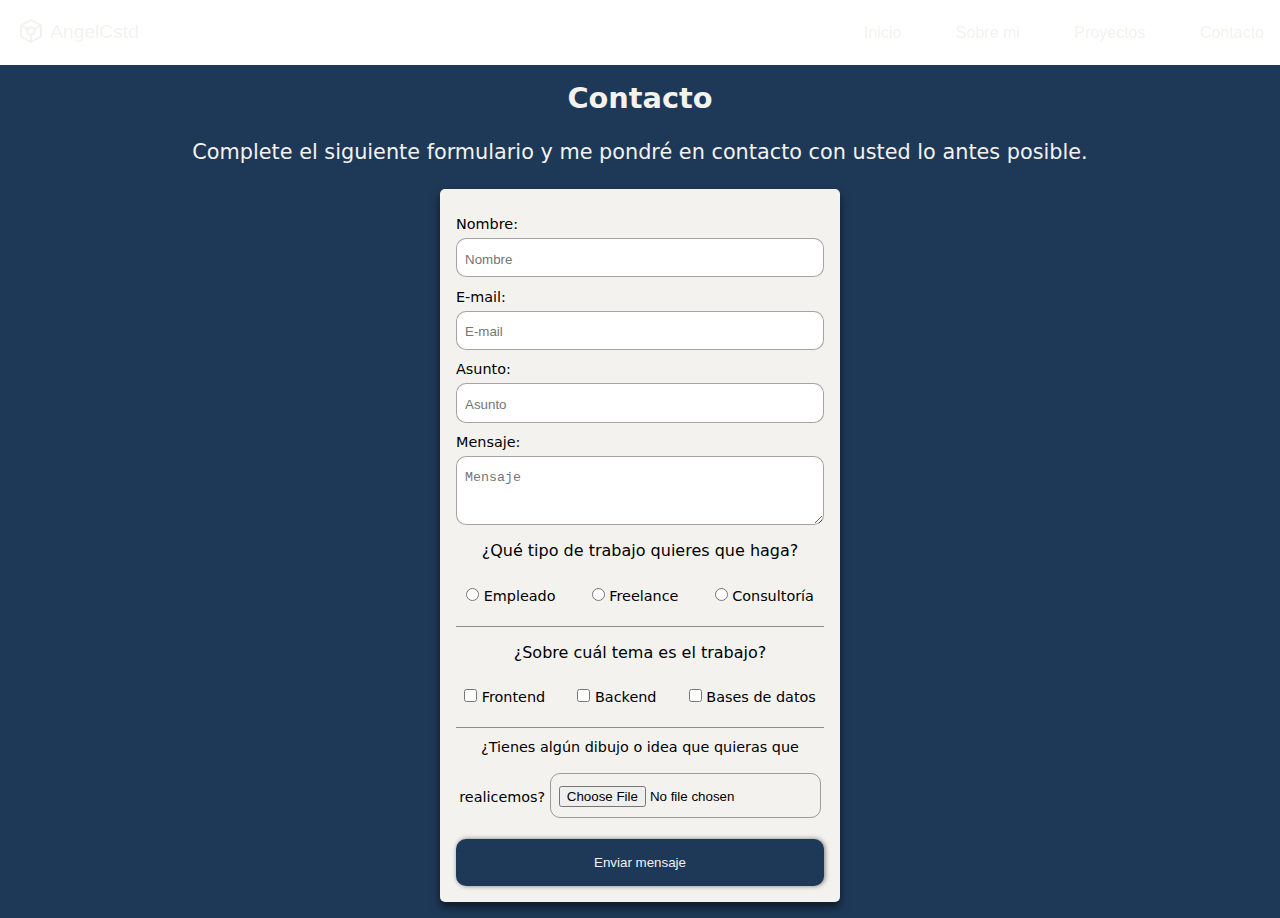
<file: contacto.html>
<!DOCTYPE html>
<html lang="en">

<head>
  <meta charset="UTF-8">
  <meta name="viewport" content="width=device-width, initial-scale=1.0">
  <link rel="stylesheet" href="./styles/normalizacion-css.css" />
  <link rel="stylesheet" href="./styles/BarraDeNavegacion.css" />
  <link rel="stylesheet" href="./styles/contacto.css" />
  <link rel="shortcut icon" href="./archivos/Icons/logo.svg" type="image/x-icon">
  <title>Contacto - AngelCstd</title>
</head>

<body>
  <!-- Barra de navegacion -->
  <header class="menu__header">
    <nav class="menu__nav">
      <a class="menu__nombre" href="./index.html">
        <img src="./archivos/Icons/logo.svg" alt="logo angel cstd" class="menu__logo" />
        AngelCstd
      </a>
      <ul class="menu__ul" id="menu">
        <li class="menu__li">
          <a class="menu__a" href="./index.html">Inicio</a>
        </li>
        <li class="menu__li">
          <a class="menu__a" href="./sobre-mi.html">Sobre mi</a>
        </li>
        <li class="menu__li">
          <a class="menu__a" href="./proyectos.html">Proyectos</a>
        </li>
        <li class="menu__li">
          <a class="menu__a" href="./contacto.html">Contacto</a>
        </li>
        <a class="icon__menu" href="#close">
          <img src="./archivos/Icons/close.svg" alt="cerrar menu" class="menu__logo" />
        </a>
      </ul>
      <a class="icon__menu" href="#menu">
        <img src="./archivos/Icons/menu.svg" alt="menu" class="menu__logo" id="menu" />
      </a>
    </nav>
  </header>
  <!-- Fin Barra de navegación -->
  <!-- Sección de Contacto -->
  <main class="formcontacto">
    <h1 class="formcontacto__titulo">Contacto</h1>
    <p class="formcontacto__indicaciones">
      Complete el siguiente formulario y me pondré en contacto con usted lo
      antes posible.
    </p>
    <form class="formcontacto__form" name="form" id="form">

      <label for="nombre">Nombre:</label>
      <input class="formcontacto__input formcontacto" type="text" required name="nombre" id="nombre"
        placeholder="Nombre" pattern="^.{1,50}$" />
    
      <label for="email">E-mail:</label>
      <input class="formcontacto__input formcontacto" type="email" required name="email" id="email"
        placeholder="E-mail" />
    
      <label for="asunto">Asunto:</label>
      <input class="formcontacto__input formcontacto" type="text" required name="asunto" id="asunto"
        placeholder="Asunto" pattern="^.{1,50}$" />
    
      <label for="mensaje">Mensaje:</label>
      <textarea class="formcontacto__textarea formcontacto" rows="3" required cols="40" name="mensaje" id="mensaje"
        placeholder="Mensaje"></textarea>
    
      <fieldset>
        <legend class="formcontacto__legend">¿Qué tipo de trabajo quieres que haga?</legend>
        <label for="empleado">
          <input type="radio" id="empleado" name="trabajo" value="empleado">
          Empleado
        </label>
        <label for="freelance">
          <input type="radio" id="freelance" name="trabajo" value="freelance">
          Freelance
        </label>
        <label for="consultoria">
          <input type="radio" id="consultoria" name="trabajo" value="consultoria">
          Consultoría
        </label>
      </fieldset>
    
      <fieldset>
        <legend class="formcontacto__legend">¿Sobre cuál tema es el trabajo?</legend>
        <label for="Frontend">
          <input type="checkbox" id="Frontend" name="tema" value="Frontend">
          Frontend
        </label>
        <label for="Backend">
          <input type="checkbox" id="Backend" name="tema" value="Backend">
          Backend
        </label>
        <label for="DataBase">
          <input type="checkbox" id="DataBase" name="tema" value="DataBase">
          Bases de datos
        </label>
      </fieldset>
    
      <label for="file-input" class="formcontacto__label--file">
        ¿Tienes algún dibujo o idea que quieras que realicemos?
        <input id="file-input" type="file" class="formcontacto__input--file">
      </label>
    
      <button type="submit" class="formcontacto__boton">Enviar mensaje</button>
    </form>
    
  </main>
</body>

</html>
</file>
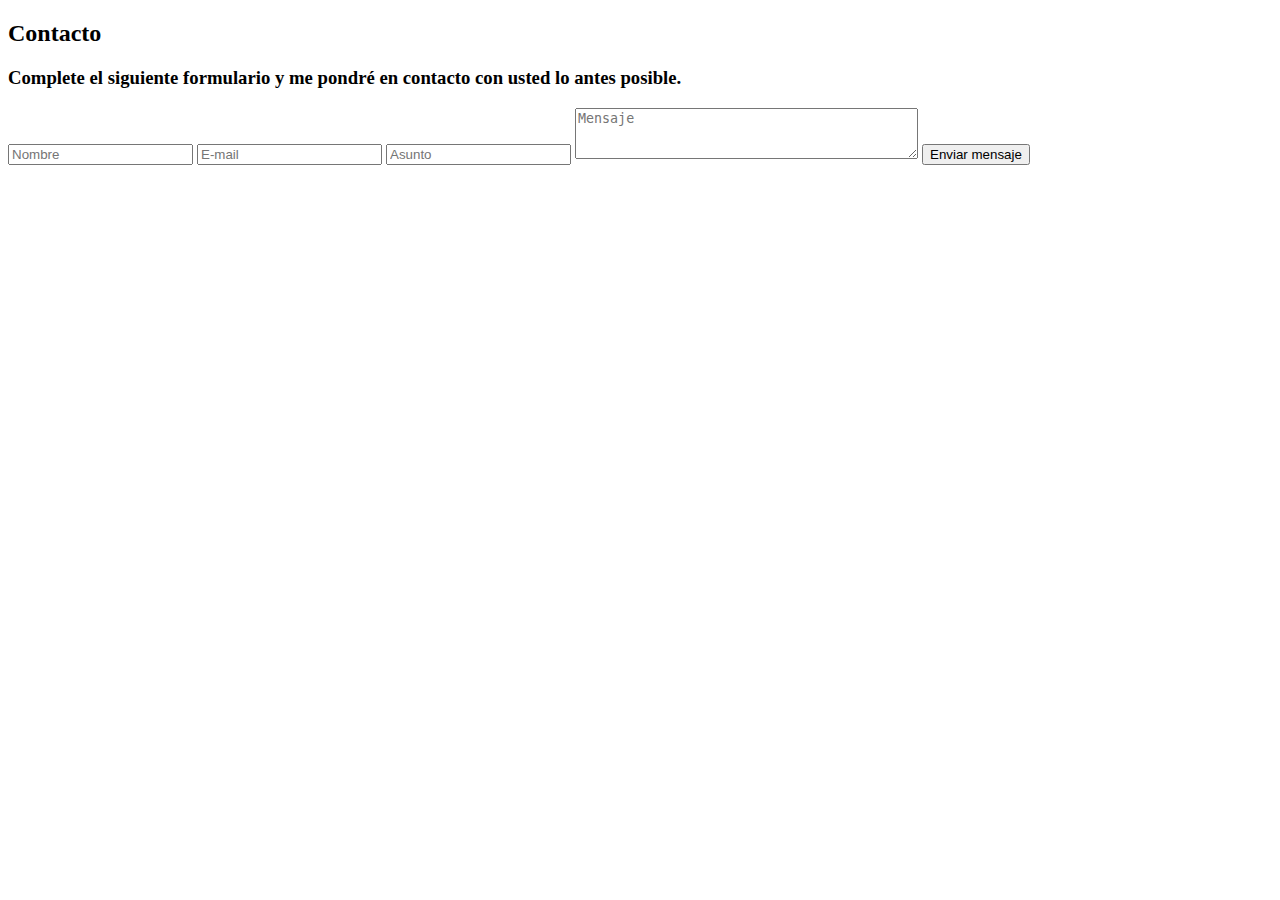
<file: en curso/contacto.html>
<!DOCTYPE html>
<html lang="en">
<head>
    <meta charset="UTF-8">
    <meta name="viewport" content="width=device-width, initial-scale=1.0">
    <title>Document</title>
</head>
<body>
      <!-- Sección de Contacto -->
  <div id="contacto"></div>
  <section class="formcontacto">
    <h2 class="formcontacto__titulo">Contacto</h2>
    <h3 class="formcontacto__subtitulo">
      Complete el siguiente formulario y me pondré en contacto con usted lo
      antes posible.
    </h3>
    <form class="formcontacto__form" name="form" id="form">
      <input class="formcontacto__input formcontacto" type="text" required name="nombre" placeholder="Nombre"
        pattern="^.{1,50}$" />
      <span class="customError"></span>
      <input class="formcontacto__input formcontacto" type="email" required name="email" placeholder="E-mail" />
      <span class="customError"></span>
      <input class="formcontacto__input formcontacto" type="text" required name="asunto" placeholder="Asunto"
        pattern="^.{1,50}$" />
      <span class="customError"></span>
      <textarea class="formcontacto__textarea formcontacto" rows="3" required cols="40" name="mensaje"
        placeholder="Mensaje"></textarea>
      <span class="customError"></span>
      <button type="submit" class="formcontacto__boton">Enviar mensaje</button>
    </form>
  </section>

  <!-- Sección de Footer -->

</body>
</html>
</file>
<file: styles/normalizacion-css.css>
:root {
    --color-blanco: #f4f2ef;
    --color-azul: #1e3958;
    --color-naranja: #e68c38;
    --color-amarillo: #f0b000;
}
* {
    margin: 0;
    padding: 0;
    box-sizing: border-box;
}
body {
    font-family: system-ui, -apple-system, BlinkMacSystemFont, 'Segoe UI', Roboto, Oxygen, Ubuntu, Cantarell, 'Open Sans', 'Helvetica Neue', sans-serif;
    line-height: 1.2;
    position: relative;
    min-height: 100dvh;
    width: 100vw;
    color: var(--color-blanco);
}
ol,
ul,
li {
    list-style: none;
}
a {
    text-decoration: none;
    color: var(--color-blanco);
}
section {
    position: relative;
}
</file>
<file: styles/BarraDeNavegacion.css>
/*Mobile - Barra de navegacion*/
header.menu__header {
    position: sticky;
    top: 0;
    padding: .7rem;
    z-index: 10;
}

header.menu__header img {
    width: 30px;
    height: 30px;
    vertical-align: middle;
    margin-bottom: .2rem;
}

header.menu__header nav {
    display: flex;
    align-items: center;
    justify-content: space-between;
}

.menu__nombre {
    font-size: 1.2rem;
    font-family: Verdana, Geneva, Tahoma, sans-serif;
}

header.menu__header ul {
    position: fixed;
    background: radial-gradient(150% 150% at 50% 5%, #050505 40%, #6633ee 100%);
    width: 100vw;
    height: 100vh;
    top: 0;
    bottom: 0;
    left: 0;
    right: 0;
    flex-direction: column;
    justify-content: center;
    align-items: center;
    gap: 1.5rem;
    font-size: 20px;
    font-family: Verdana, Geneva, Tahoma, sans-serif;
    display: none;
}

header.menu__header ul img {
    position: absolute;
    top: .7rem;
    right: 1.8rem;
}

#menu:target {
    display: flex;
}

/*Tablet - Barra de navegacion*/
@media (width > 425px) {

    header.menu__header {
        padding: 1rem;
    }

    header.menu__header nav {
        justify-content: center;
        flex-wrap: wrap;
        row-gap: 1rem;
    }

    .icon__menu {
        display: none;
    }

    header.menu__header ul {
        display: flex;
        position: static;
        width: 100%;
        max-width: 600px;
        height: auto;
        gap: 1.5rem;
        flex-direction: row;
        flex-wrap: wrap;
        font-size: 1rem;
        background: none;
    }

}

/*PC - Barra de navegacion*/
@media (width > 765px) {

    header.menu__header nav {
        justify-content: space-between;
        flex-wrap: nowrap;
        gap: 2rem;
    }

    header.menu__header ul {
        justify-content: space-between;
        max-width: 400px;
    }

}
</file>
<file: styles/contacto.css>
/*Contacto*/
main.formcontacto {
    padding: 1rem;
    display: flex;
    flex-direction: column;
    align-items: center;
    gap: 1.5rem;
    text-align: center;
    background-color: var(--color-azul);
    color: var(--color-blanco);
    min-height: calc(100vh - 65.2px);
}
.formcontacto__titulo {
    font-size: 1.8rem;
}
.formcontacto__indicaciones {
    font-size: 1.3rem;
}
.formcontacto__form {
    display: flex;
    flex-direction: column;
    width: 100%;
    max-width: 400px;
    padding: 1rem;
    border-radius: 5px;
    background-color: var(--color-blanco);
    box-shadow: 0 5px 10px rgba(0, 0, 0, 0.579);
}
label{
    color: #000;
    align-self: flex-start;
    margin: .7rem 0 .3rem;
    font-size: .9rem;
}
.formcontacto :where(input, textarea) {
    padding: .8rem .5rem .6rem;
    border: none;
    border-radius: 10px;
    border: 1px solid #0000005b;
}
.formcontacto fieldset{
    display: flex;
    flex-wrap: wrap;
    gap: 0 1rem;
    justify-content: space-around;
    align-items: center;
    padding: 1rem 0;
    margin-top: 1rem;
    border: none;
    border-bottom: 1px solid rgba(0, 0, 0, 0.412);
}
main.formcontacto .formcontacto__legend{
    color: #000;
}
.formcontacto__input--file{
    margin: 1rem 0 0;
}
.formcontacto__boton {
    margin-top: 1rem;
    padding: 1rem;
    border: none;
    border-radius: 10px;
    background-color: var(--color-azul);
    color: var(--color-blanco);
    box-shadow: 1px 0 5px rgba(0, 0, 0, 0.496);
}
</file>
